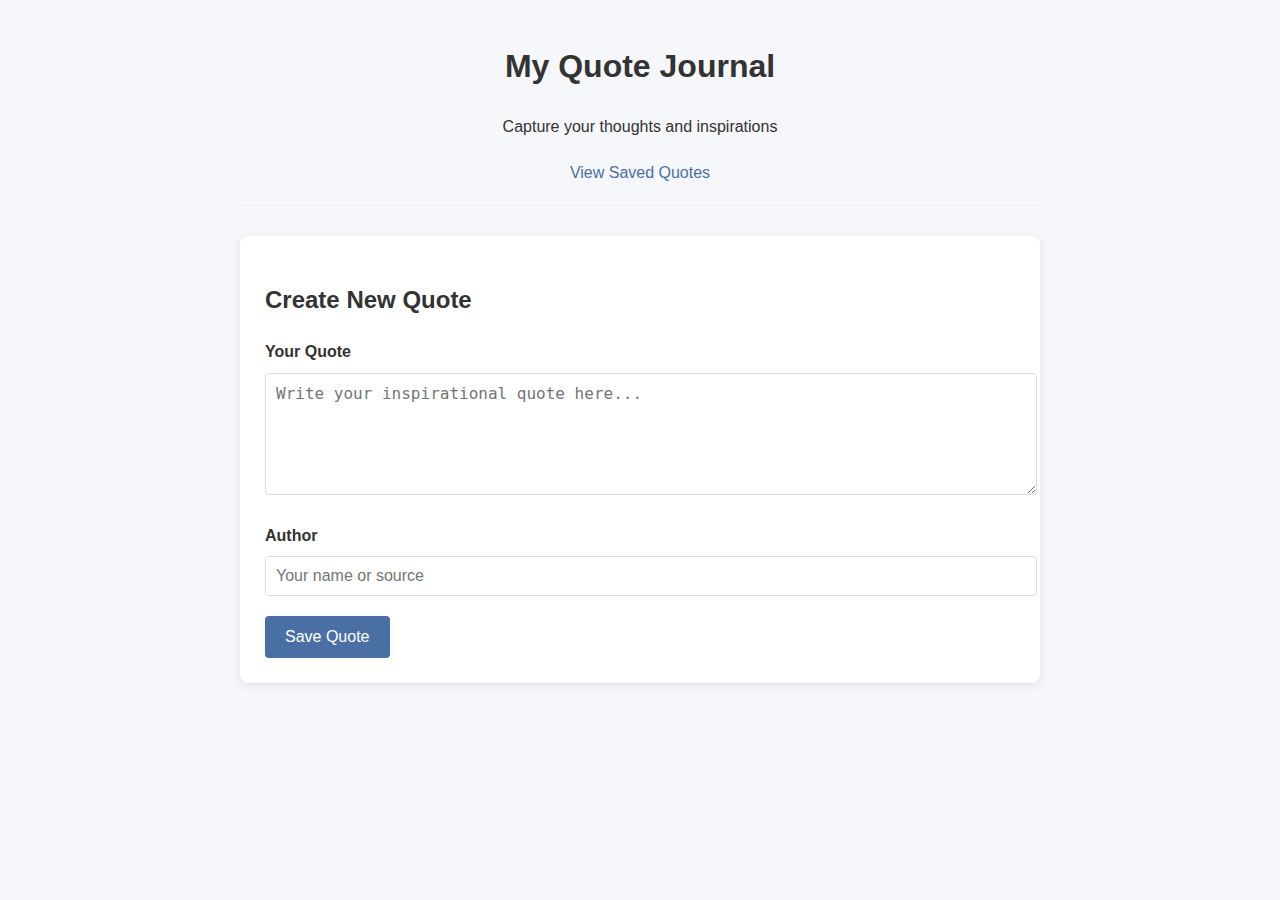
<file: index.html>
<!DOCTYPE html>
<html lang="en">
<head>
    <meta charset="UTF-8">
    <meta name="viewport" content="width=device-width, initial-scale=1.0">
    <title>Create Quotes - My Quote Journal</title>
    <link rel="stylesheet" href="styles.css">
</head>
<body>
    <div class="container">
        <header>
            <h1>My Quote Journal</h1>
            <p>Capture your thoughts and inspirations</p>
            <nav>
                <a href="saved.html">View Saved Quotes</a>
            </nav>
        </header>

        <section class="quote-form">
            <h2>Create New Quote</h2>
            <form id="quoteForm">
                <div class="form-group">
                    <label for="quoteText">Your Quote</label>
                    <textarea id="quoteText" required placeholder="Write your inspirational quote here..."></textarea>
                </div>
                <div class="form-group">
                    <label for="author">Author</label>
                    <input type="text" id="author" required placeholder="Your name or source">
                </div>
                <button type="submit" class="submit-btn">Save Quote</button>
            </form>
        </section>
    </div>

    <script src="script.js"></script>
</body>
</html>
</file>
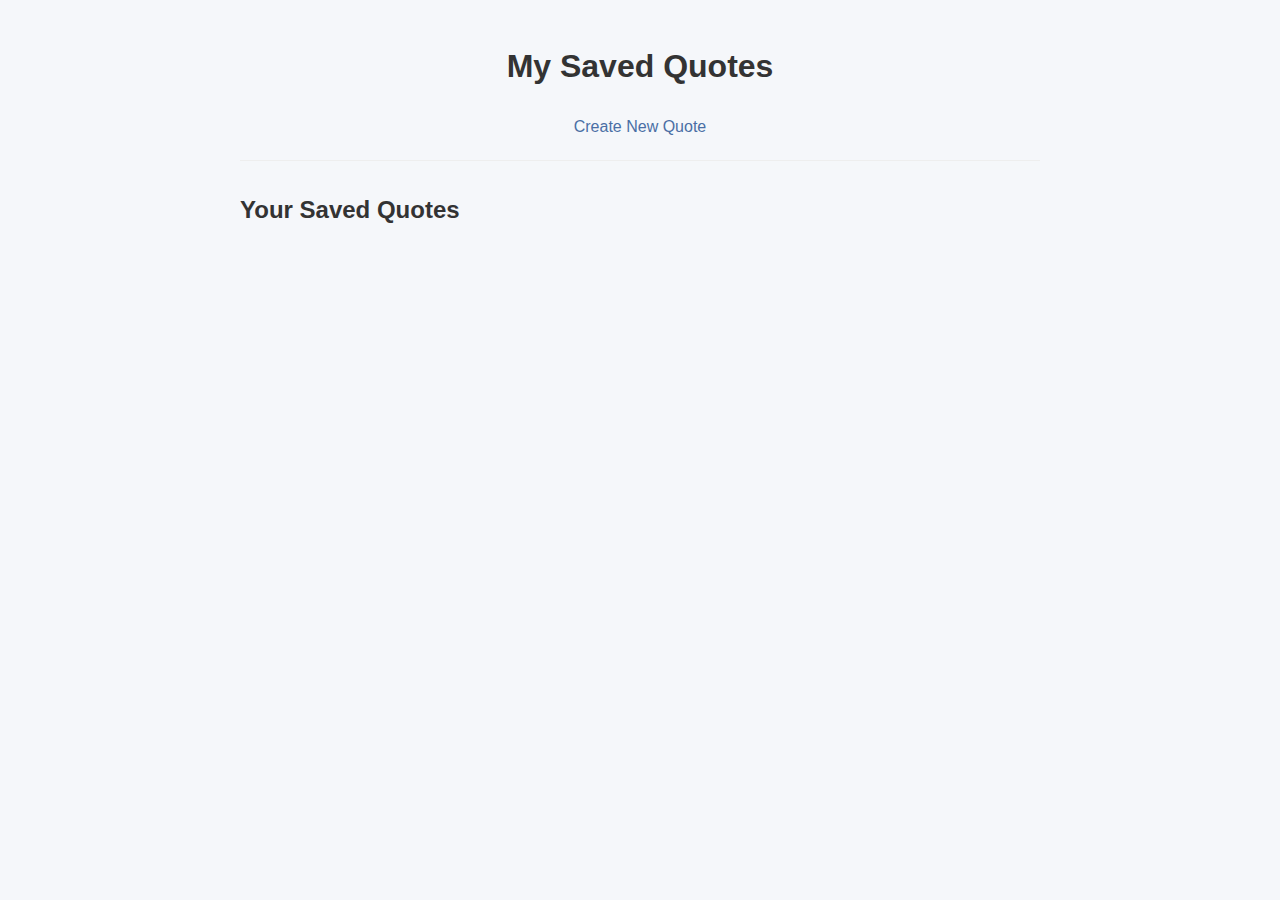
<file: saved.html>
<!DOCTYPE html>
<html lang="en">
<head>
    <meta charset="UTF-8">
    <meta name="viewport" content="width=device-width, initial-scale=1.0">
    <title>Saved Quotes - My Quote Journal</title>
    <link rel="stylesheet" href="styles.css">
</head>
<body>
    <div class="container">
        <header>
            <h1>My Saved Quotes</h1>
            <nav>
                <a href="index.html">Create New Quote</a>
            </nav>
        </header>

        <section class="saved-quotes">
            <h2>Your Saved Quotes</h2>
            <div id="quoteList" class="quote-list">
                <!-- Quotes will be loaded here by JavaScript -->
            </div>
        </section>
    </div>

    <script src="script.js"></script>
    <script>
        // Load quotes when page loads
        document.addEventListener('DOMContentLoaded', function() {
            displaySavedQuotes();
        });
    </script>
</body>
</html>
</file>
<file: styles.css>
/* Base Styles */
body {
    font-family: 'Arial', sans-serif;
    line-height: 1.6;
    margin: 0;
    padding: 0;
    background-color: #f5f7fa;
    color: #333;
}

.container {
    max-width: 800px;
    margin: 0 auto;
    padding: 20px;
}

header {
    text-align: center;
    margin-bottom: 30px;
    padding-bottom: 20px;
    border-bottom: 1px solid #eee;
}

nav {
    margin-top: 20px;
}

nav a {
    color: #4a6fa5;
    text-decoration: none;
    padding: 8px 16px;
    border-radius: 4px;
    transition: background-color 0.3s;
}

nav a:hover {
    background-color: #eef2f7;
}

/* Form Styles */
.quote-form {
    background: white;
    padding: 25px;
    border-radius: 8px;
    box-shadow: 0 2px 10px rgba(0,0,0,0.1);
    margin-bottom: 30px;
}

.form-group {
    margin-bottom: 20px;
}

.form-group label {
    display: block;
    margin-bottom: 8px;
    font-weight: 600;
}

.form-group textarea,
.form-group input {
    width: 100%;
    padding: 10px;
    border: 1px solid #ddd;
    border-radius: 4px;
    font-size: 16px;
}

.form-group textarea {
    min-height: 100px;
    resize: vertical;
}

.submit-btn {
    background-color: #4a6fa5;
    color: white;
    border: none;
    padding: 12px 20px;
    border-radius: 4px;
    cursor: pointer;
    font-size: 16px;
    transition: background-color 0.3s;
}

.submit-btn:hover {
    background-color: #3a5a80;
}

/* Saved Quotes Styles */
.quote-list {
    display: grid;
    gap: 20px;
}

.quote-card {
    background: white;
    padding: 20px;
    border-radius: 8px;
    box-shadow: 0 2px 10px rgba(0,0,0,0.1);
    border-left: 4px solid #4a6fa5;
}

.quote-text {
    font-style: italic;
    margin-bottom: 10px;
}

.quote-author {
    font-weight: 600;
    text-align: right;
    color: #4a6fa5;
}

.empty-message {
    text-align: center;
    color: #666;
    padding: 40px 0;
    font-style: italic;
}
</file>
